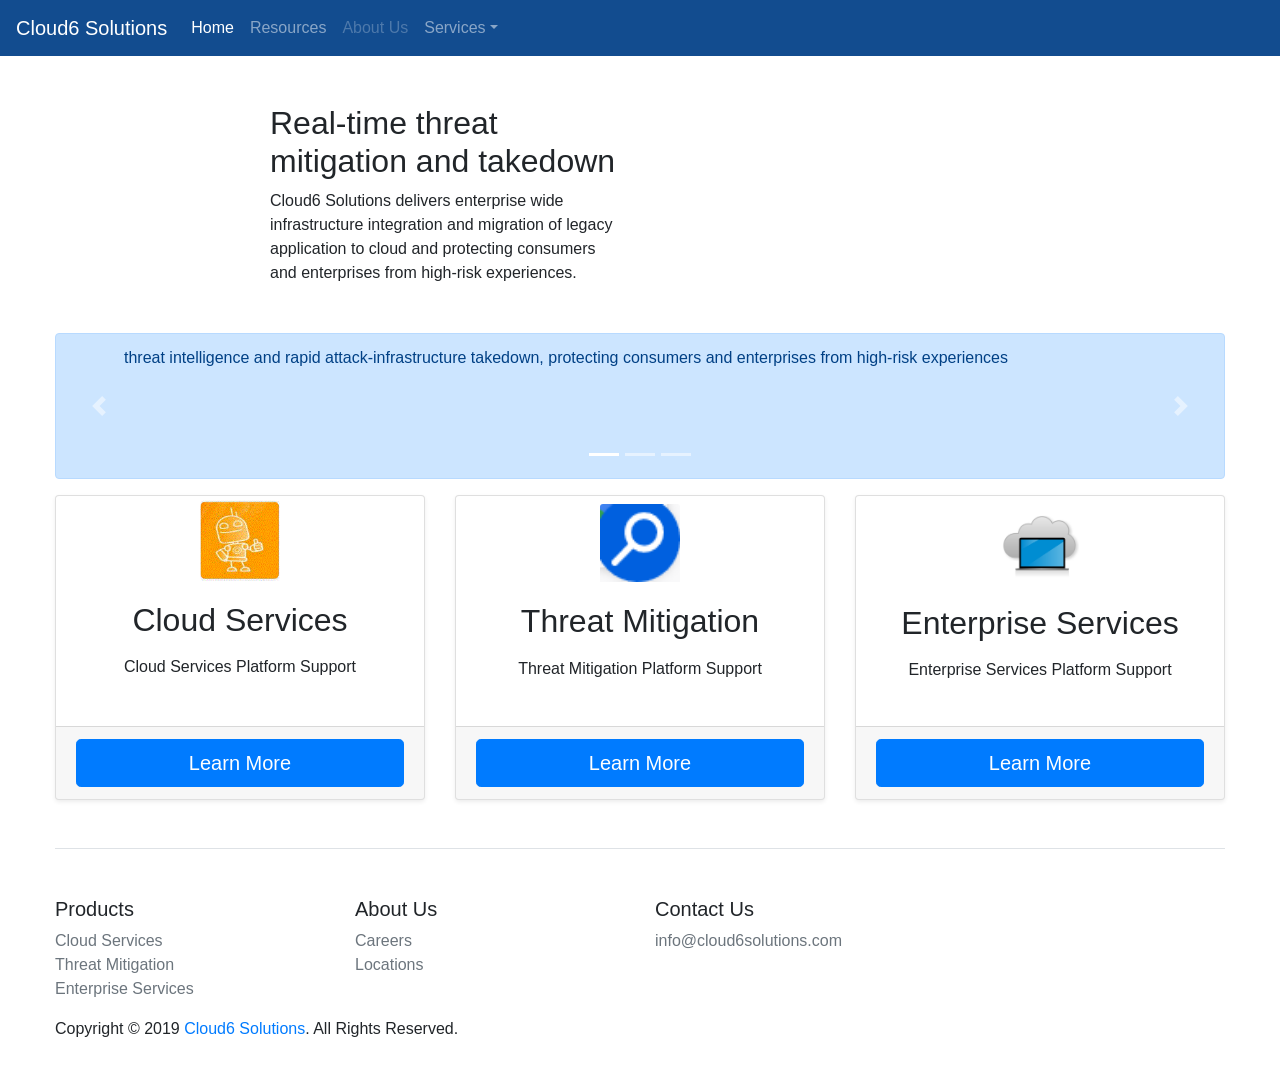
<file: index.html>
<!doctype html>
<html lang="en">
<head>
  <meta charset="utf-8">
  <meta name="viewport" content="width=device-width, initial-scale=1, shrink-to-fit=no">
  <meta name="description" content="">
  <meta name="author" content="Rabia Ahmad, derived from work by Mark Otto, Jacob Thornton, and Bootstrap contributors">
  <meta http-equiv="X-UA-Compatible" content="IE=edge">
  
  <title>Cloud6 Solutions</title>

  <link rel="canonical" href="https://cloud6solutions.com/">
  <link rel="stylesheet" href="https://stackpath.bootstrapcdn.com/bootstrap/4.3.1/css/bootstrap.min.css" integrity="sha384-ggOyR0iXCbMQv3Xipma34MD+dH/1fQ784/j6cY/iJTQUOhcWr7x9JvoRxT2MZw1T" crossorigin="anonymous">
  <link rel="stylesheet" type="text/css" href="/cloud6solutions.css">
  <link rel="shortcut icon" href="logo.gif" />

  <script src="https://code.jquery.com/jquery-3.3.1.min.js" crossorigin="anonymous"></script>
  <script src="https://cdnjs.cloudflare.com/ajax/libs/popper.js/1.14.7/umd/popper.min.js" integrity="sha384-UO2eT0CpHqdSJQ6hJty5KVphtPhzWj9WO1clHTMGa3JDZwrnQq4sF86dIHNDz0W1" crossorigin="anonymous"></script>
  <script src="https://stackpath.bootstrapcdn.com/bootstrap/4.3.1/js/bootstrap.min.js" integrity="sha384-JjSmVgyd0p3pXB1rRibZUAYoIIy6OrQ6VrjIEaFf/nJGzIxFDsf4x0xIM+B07jRM" crossorigin="anonymous"></script>

</head>


<body>

<nav class="navbar navbar-expand-md navbar-dark fixed-top bg-dark">
  <a class="navbar-brand" href="#">Cloud6 Solutions</a>
  <button class="navbar-toggler" type="button" data-toggle="collapse" data-target="#navbarsExampleDefault" aria-controls="navbarsExampleDefault" aria-expanded="false" aria-label="Toggle navigation">
    <span class="navbar-toggler-icon"></span>
  </button>

  <div class="collapse navbar-collapse" id="navbarsExampleDefault">
    <ul class="navbar-nav mr-auto">
      <li class="nav-item active">
        <a class="nav-link" href="#">Home <span class="sr-only">(current)</span></a>
      </li>
      <li class="nav-item">
        <a class="nav-link" href="#">Resources</a>
      </li>
      <li class="nav-item">
        <a class="nav-link disabled" href="#">About Us</a>
      </li>
      <li class="nav-item dropdown">
        <a class="nav-link dropdown-toggle" href="#" id="dropdown01" data-toggle="dropdown" aria-haspopup="true" aria-expanded="false">Services</a>
        <div class="dropdown-menu" aria-labelledby="dropdown01">
          <a class="dropdown-item" href="#">Cloud Services</a>
          <a class="dropdown-item" href="#">Threat Mitigation</a>
          <a class="dropdown-item" href="#">Enterprise Services</a>
        </div>
      </li>
    </ul>
  </div>
</nav>


    <div class="container">

    <!-- Welcome banner and text -->

    <div class="platform-header pt-2 py-md-5 mx-auto text-left">
    <br> 
    <div class="col-sm-6"> 
    <h3 class="display-6"></h3>
    </div>
  <div class="container">
<div class="col-sm-6">
  <br>
<h2 class="text-bold-ex">Real-time threat mitigation and takedown</h2>
</div>
<div class="col-sm-6">
<div class="content">Cloud6 Solutions delivers enterprise wide infrastructure integration and migration of legacy application to cloud and protecting consumers and enterprises from high-risk experiences.</div>
</div>
</div>
</div>
    <!-- New section carousel -->
    <div class="alert alert-primary" role="alert">

      <div id="carouselContent" class="carousel slide" data-ride="carousel">
        <ol class="carousel-indicators mb-0">
            <li data-target="#carouselContent" data-slide-to="0" class="active"></li>
            <li data-target="#carouselContent" data-slide-to="1"></li>
            <li data-target="#carouselContent" data-slide-to="2"></li>
        </ol>
        <div class="carousel-inner" role="listbox">
          <div class="carousel-item active text-left pl-4 pr-4 pb-4">
            <div class="mx-4">
              <p>
                threat intelligence and rapid attack-infrastructure takedown, protecting consumers and enterprises from high-risk experiences
              </p>
            </div>
          </div>
          <div class="carousel-item text-left pl-4 pr-4 pb-4">
            <div class="mx-4">
              <p>
                Threat Mitigation - Monitor and take down threats real time..
              </p>
            </div>
          </div>
          <div class="carousel-item text-left pl-4 pr-4 pb-4">
            <div class="mx-4">
              <p>
                Cloud Services - Know how to intergrate and migrate legacy application to cloud IaaS and PaaS...
              </p>
            </div>
          </div>
        </div>
        <a class="carousel-control carousel-control-prev" href="#carouselContent" role="button" data-slide="prev">
          <span class="carousel-control-prev-icon" aria-hidden="true"></span>
          <span class="sr-only">Previous</span>
        </a>
        <a class="carousel-control carousel-control-next" href="#carouselContent" role="button" data-slide="next">
          <span class="carousel-control-next-icon" aria-hidden="true"></span>
          <span class="sr-only">Next</span>
        </a>
      </div>
    </div>

  <!-- Card section for Cloud Services / Threat takedown / Enterprise Services -->
    <div class="card-deck mb-2 text-center">
      <div class="card platform-card mb-0 shadow-sm">
        <img class="card-img-top platform-card-img mt-1" src="logo.gif">
        <div class="card-body">
          <h2 class="card-title">Cloud Services</h2>
          <ul class="list-unstyled mt-3 mb-4">
            <li>Cloud Services Platform Support</li>
          </ul>
        </div>
        <div class="card-footer">
            <a href="cloud.html" class="btn btn-lg btn-block btn-primary" role="button">Learn More</a>
        </div>
      </div>
      <div class="card platform-card mb-0 shadow-sm">
        <img class="card-img-top platform-card-img mt-2" src="Threat.PNG">
        <div class="card-body">
          <h2 class="card-title">Threat Mitigation</h2>
          <ul class="list-unstyled mt-3 mb-4">
            <li>Threat Mitigation Platform Support</li>
          </ul>
        </div>
        <div class="card-footer">
            <a href="treat.html" class="btn btn-lg btn-block btn-primary" role="button">Learn More</a>
        </div>
      </div>
      <div class="card platform-card mb-0 shadow-sm">
        <img class="card-img-top platform-card-img mt-2" src="enterprise-services.png">
        <div class="card-body">
          <h2 class="card-title">Enterprise Services</h2>
          <ul class="list-unstyled mt-3 mb-4">
            <li>Enterprise Services Platform Support</li>
          </ul>
        </div>
        <div class="card-footer">
          <a href="cloud.html" class="btn btn-lg btn-block btn-primary" role="button">Learn More</a>
        </div>
      </div>
    </div>

</main>
<footer class="pt-4 my-md-5 pt-md-5 border-top">
    <div class="row">
       <div class="col-xs-12 col-md-6 col-lg-3">
          <h5>Products</h5>
          <ul class="list-unstyled text-small">
            <li><a class="text-muted" href="mailto:info@cloud6solutions.com">Cloud Services</a></li>
          <li><a class="text-muted" href="mailto:info@cloud6solutions.com">Threat Mitigation</a></li>
          <li><a class="text-muted" href="mailto:info@cloud6solutions.com">Enterprise Services</a></li>
          </ul>
        </div>
       <div class="col-xs-12 col-md-6 col-lg-3">
          <h5>About Us</h5>
          <ul class="list-unstyled text-small">
            <li><a class="text-muted" href="https://www.cloud6solutions.com">Careers</a></li>
            <li><a class="text-muted" href="https://www.cloud6solutions.com">Locations</a></li>
          </ul>
        </div>
       <div class="col-xs-12 col-md-6 col-lg-3">
          <h5>Contact Us</h5>
          <ul class="list-unstyled text-small">
            <li><a class="text-muted" href="mailto:info@cloud6solutions.com">info@cloud6solutions.com</a></li>
          </ul>
        </div>
      </div>
    <p class="copyright">Copyright © 2019 <a href="https://cloud6solutions.com/" target="_blank">Cloud6 Solutions</a>. All Rights Reserved.</p>
</footer>
</body>
</html>
</file>
<file: cloud6solutions.css>
html {
    font-size: 14px;  }
  @media (min-width: 768px) {
    html {
      font-size: 16px;
    }
  } 

  .container {
    max-width: 1200px;
  }

  .platform-header {
    max-width: 800px;
  }

  .platform-card-img {
    width: 80px;
    margin: auto;
    }

  .platform-card {
    min-width: 200px;
  }

  .bg-dark {
    background-color: #124c8f !important;
  }

  .carousel-control {
    width: 4%
  }

  .carousel-item {
    min-height: 120px;
  }

  #includeMenu {
    min-height: 78px;  /* Updated at runtime by menu.html JavaScript */
    background-color: #124c8f; /* Set to reduce flicker when changing pages */
  }
</file>
